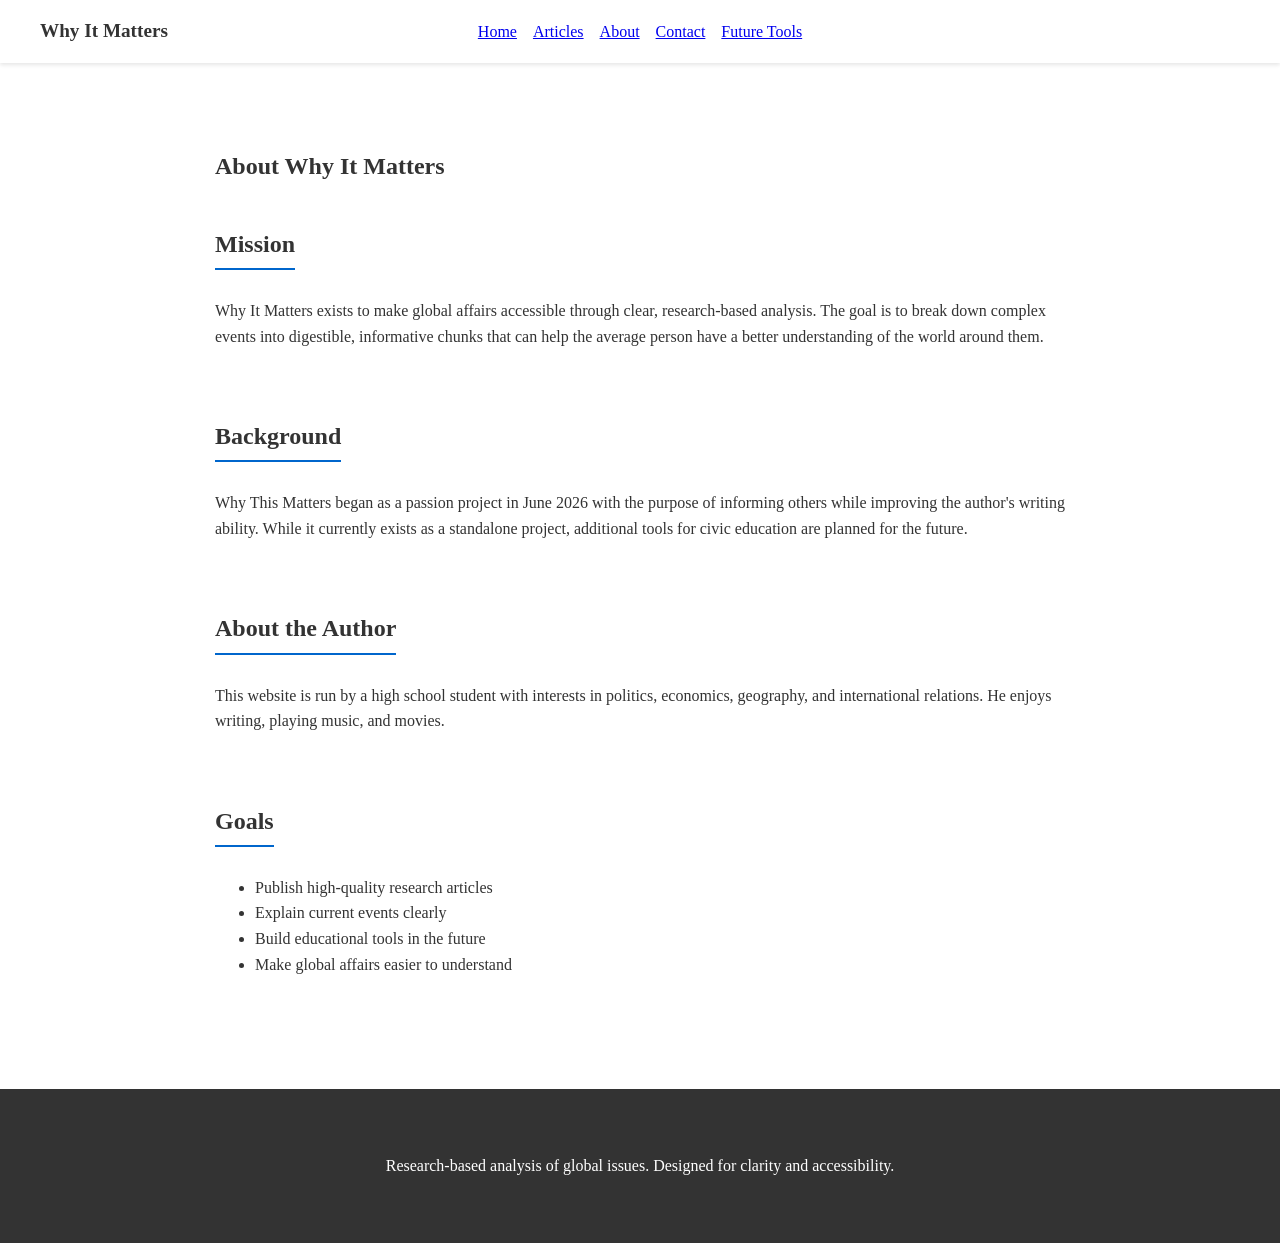
<file: about.html>
<html lang="en">
<head>
  <meta charset="UTF-8" />
  <meta name="viewport" content="width=device-width, initial-scale=1.0" />
  <title>About - Why It Matters</title>
  <link rel="stylesheet" href="css/styles.css" />
</head>
<body>
  <!-- Navigation Bar (reuse from homepage) -->
  <nav class="navbar" id="navbar">
    <div class="container">
      <div class="logo">Why It Matters</div>
      <div class="nav-links" id="navLinks">
        <a href="index.html">Home</a>
        <a href="articles.html">Articles</a>
        <a href="about.html">About</a>
        <a href="contact.html">Contact</a>
        <a href="future-tools.html">Future Tools</a>
      </div>
      <div class="menu-toggle" id="menuToggle">&#9776;</div>
    </div>
  </nav>

  <!-- Main Content -->
  <main class="container about-page">
    <!-- Page Title -->
    <section class="page-header">
      <h1>About Why It Matters</h1>
    </section>

    <!-- Mission -->
    <section class="section">
      <h2>Mission</h2>
      <p>Why It Matters exists to make global affairs accessible through clear, research-based analysis. The goal is to break down complex events into digestible, informative chunks that can help the average person have a better understanding of the world around them.</p>
    </section>

    <!-- Background -->
    <section class="section">
      <h2>Background</h2>
      <p>Why This Matters began as a passion project in June 2026 with the purpose of informing others while improving the author's writing ability. While it currently exists as a standalone project, additional tools for civic education are planned for the future.</p>
    </section>

    <!-- About the Author -->
    <section class="section">
      <h2>About the Author</h2>
      <p>This website is run by a high school student with interests in politics, economics, geography, and international relations. He enjoys writing, playing music, and movies.</p>
    </section>

    <!-- Goals -->
    <section class="section">
      <h2>Goals</h2>
      <ul class="goals-list">
        <li>Publish high-quality research articles</li>
        <li>Explain current events clearly</li>
        <li>Build educational tools in the future</li>
        <li>Make global affairs easier to understand</li>
      </ul>
    </section>
  </main>

  <!-- Footer (reuse from homepage) -->
  <footer>
    <div class="container footer-content">
      <p>Research-based analysis of global issues. Designed for clarity and accessibility.</p>
      <nav>
    
      </div>
    </div>
  </footer>

  <script src="js/main.js"></script>
</body>
</html>
</file>
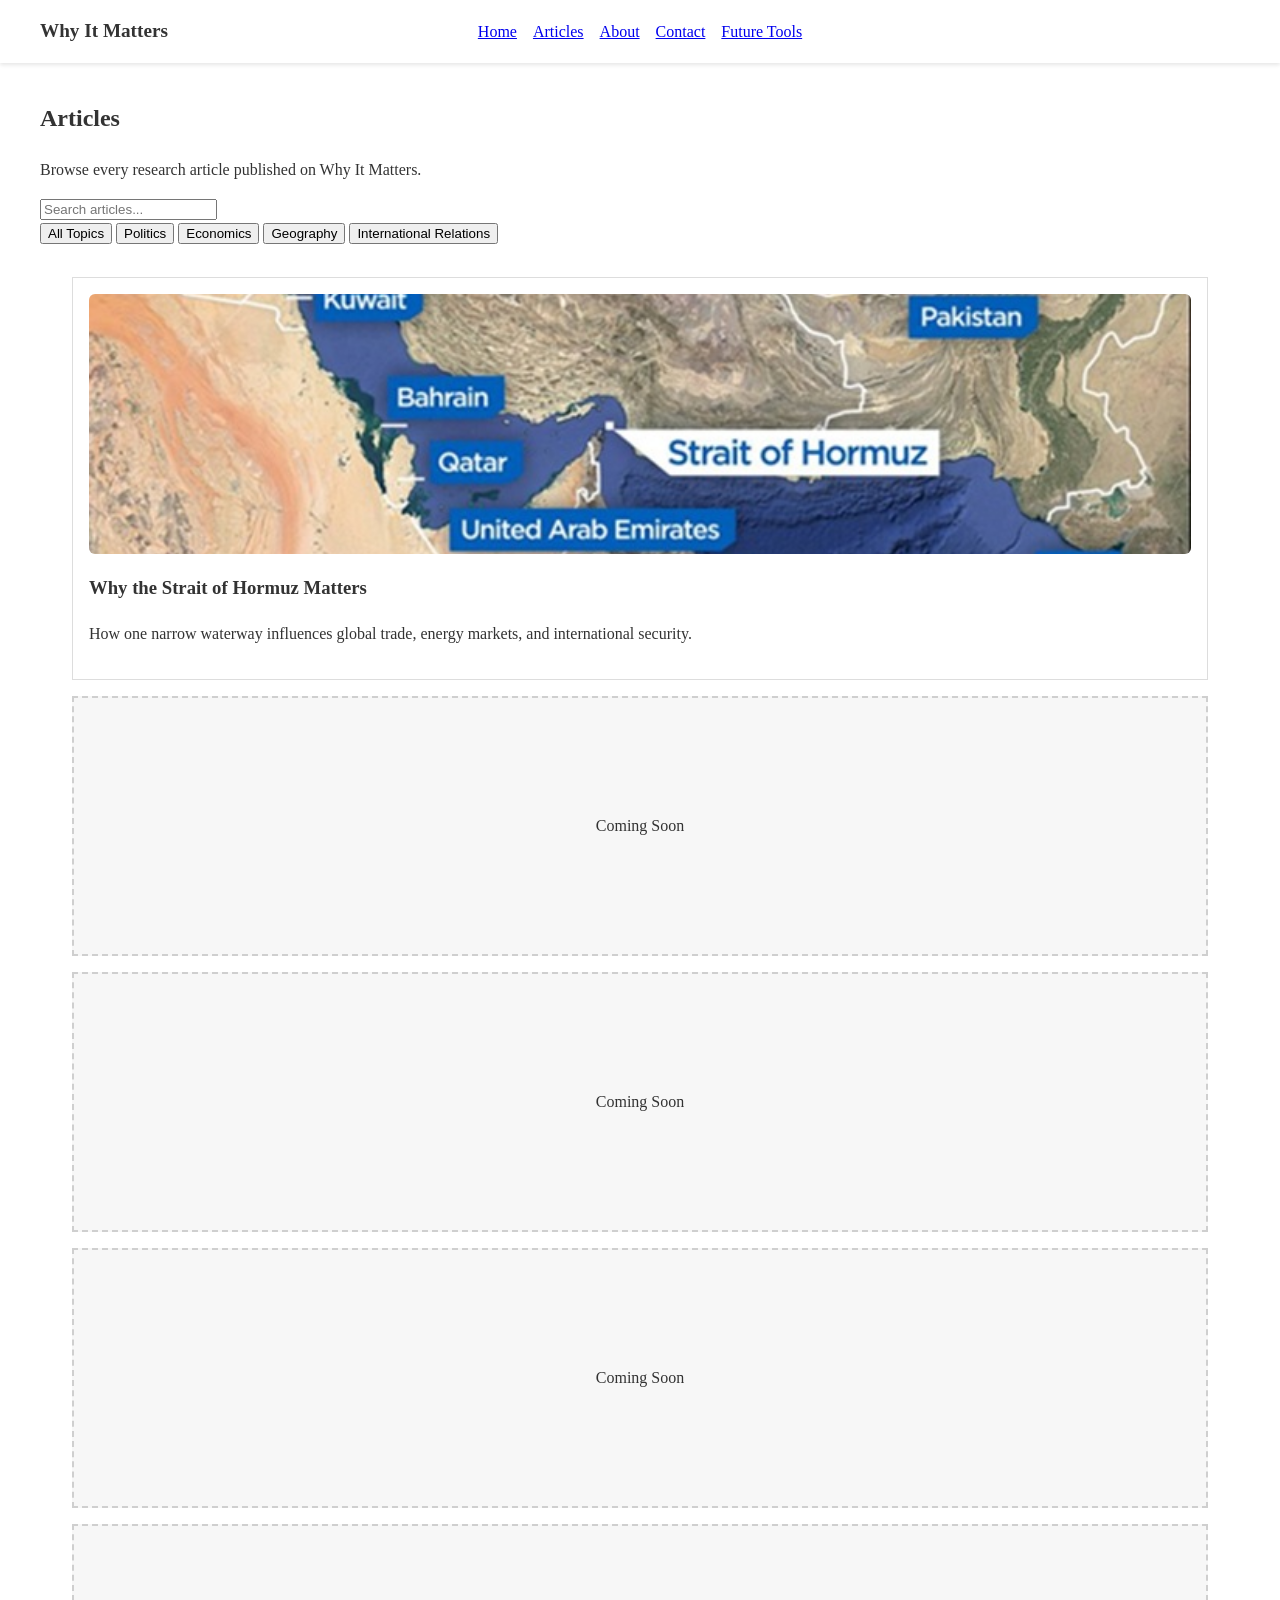
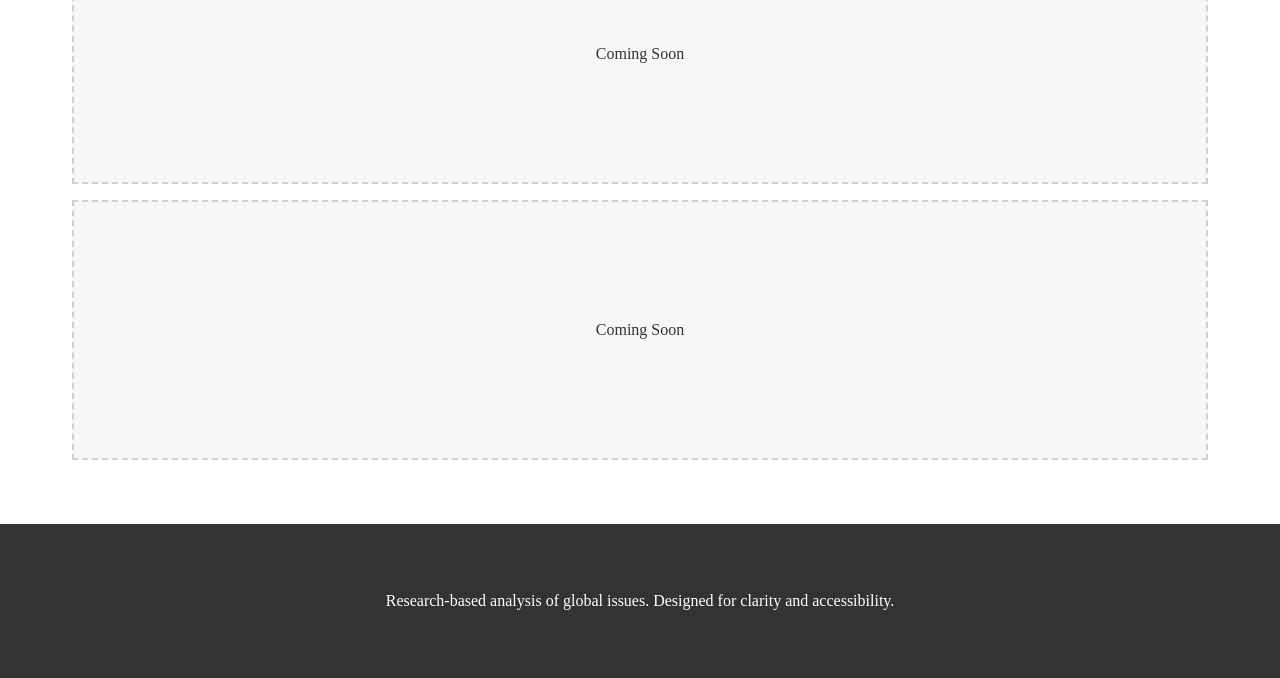
<file: articles.html>
<html lang="en">
<head>
  <meta charset="UTF-8" />
  <meta name="viewport" content="width=device-width, initial-scale=1.0" />
  <title>Articles - Why It Matters</title>
  <link rel="stylesheet" href="css/styles.css" />
</head>
<body>
  <!-- Navigation Bar (reuse from homepage) -->
  <nav class="navbar" id="navbar">
    <div class="container">
      <div class="logo">Why It Matters</div>
      <div class="nav-links" id="navLinks">
        <a href="index.html">Home</a>
        <a href="articles.html">Articles</a>
        <a href="about.html">About</a>
        <a href="contact.html">Contact</a>
        <a href="future-tools.html">Future Tools</a>
      </div>
      <div class="menu-toggle" id="menuToggle">&#9776;</div>
    </div>
  </nav>

  <!-- Main Content -->
  <main class="container">
    <!-- Page Title and Introduction -->
    <section class="page-header">
      <h1>Articles</h1>
      <p>Browse every research article published on Why It Matters.</p>
    </section>

    <!-- Search and Topic Filters -->
    <section class="search-section">
      <div class="search-header">
        <input type="text" id="searchInput" placeholder="Search articles..." />
        <div class="topic-buttons">
          <button data-topic="All" class="topic-btn active">All Topics</button>
          <button data-topic="Politics" class="topic-btn">Politics</button>
          <button data-topic="Economics" class="topic-btn">Economics</button>
          <button data-topic="Geography" class="topic-btn">Geography</button>
          <button data-topic="International Relations" class="topic-btn">International Relations</button>
        </div>
      </div>
    </section>

    <!-- Articles Grid -->
    <section class="articles-grid" id="articlesContainer">
      <!-- First detailed article -->
     <a href="articles/hormuz.html" class="article-link">
  <div class="article-card"
     data-topic="Geography"
     data-title="Why the Strait of Hormuz Matters">
    <img src="images/strait-of-hormuz-1749902340840.jpg" alt="Strait of Hormuz map">
    <h3>Why the Strait of Hormuz Matters</h3>
    <p>How one narrow waterway influences global trade, energy markets, and international security.</p>
  </div>
</a>

      <!-- Placeholder articles -->
      <div class="article-card placeholder" data-topic="Coming Soon">
        <div class="placeholder-label">Coming Soon</div>
      </div>
      <div class="article-card placeholder" data-topic="Coming Soon">
        <div class="placeholder-label">Coming Soon</div>
      </div>
      <div class="article-card placeholder" data-topic="Coming Soon">
        <div class="placeholder-label">Coming Soon</div>
      </div>
      <div class="article-card placeholder" data-topic="Coming Soon">
        <div class="placeholder-label">Coming Soon</div>
      </div>
      <div class="article-card placeholder" data-topic="Coming Soon">
        <div class="placeholder-label">Coming Soon</div>
      </div>
    </section>
  </main>

  <!-- Footer (reuse from homepage) -->
  <footer>
    <div class="container footer-content">
      <p>Research-based analysis of global issues. Designed for clarity and accessibility.</p>
      <nav>
  
      </div>
    </div>
  </footer>

  <script src="js/main.js"></script>
</body>
</html>
</file>
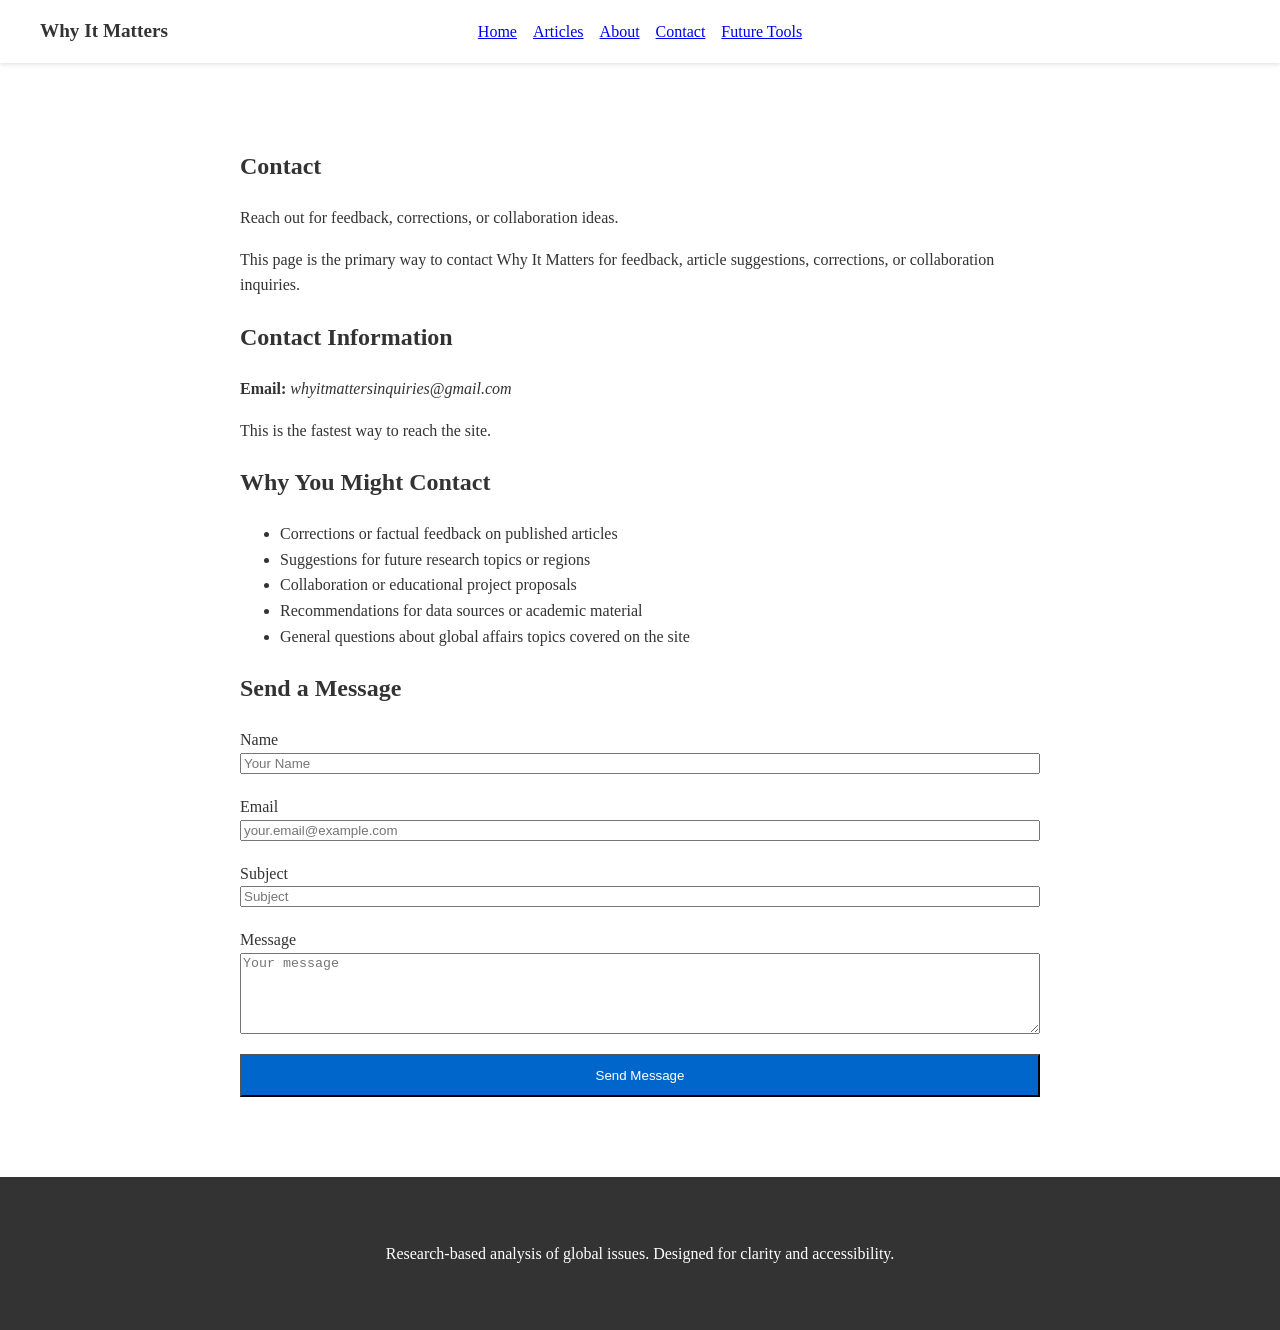
<file: contact.html>
<!DOCTYPE html>
<html lang="en">
<head>
  <meta charset="UTF-8" />
  <meta name="viewport" content="width=device-width, initial-scale=1.0" />
  <title>Contact - Why It Matters</title>
  <link rel="stylesheet" href="css/styles.css" />
</head>
<body>

  <!-- Navigation Bar -->
  <nav class="navbar" id="navbar">
    <div class="container">
      <div class="logo">Why It Matters</div>

      <div class="nav-links" id="navLinks">
        <a href="index.html">Home</a>
        <a href="articles.html">Articles</a>
        <a href="about.html">About</a>
        <a href="contact.html">Contact</a>
        <a href="future-tools.html">Future Tools</a>
      </div>

      <div class="menu-toggle" id="menuToggle">&#9776;</div>
    </div>
  </nav>

  <main class="container contact-page">

    <section class="page-header">
      <h1>Contact</h1>
      <p class="article-count">
        Reach out for feedback, corrections, or collaboration ideas.
      </p>
    </section>

    <section class="section">
      <p>
        This page is the primary way to contact Why It Matters for feedback, article suggestions,
        corrections, or collaboration inquiries.
      </p>
    </section>

    <section class="section contact-info">
      <h2>Contact Information</h2>

      <p>
        <strong>Email:</strong>
        <em>whyitmattersinquiries@gmail.com</em>
      </p>

      <p>
        This is the fastest way to reach the site.
      </p>
    </section>

    <section class="section">
      <h2>Why You Might Contact</h2>

      <ul class="reasons-list">
        <li>Corrections or factual feedback on published articles</li>
        <li>Suggestions for future research topics or regions</li>
        <li>Collaboration or educational project proposals</li>
        <li>Recommendations for data sources or academic material</li>
        <li>General questions about global affairs topics covered on the site</li>
      </ul>
    </section>

    <section class="section">
      <h2>Send a Message</h2>

      <form class="contact-form"
            action="https://formsubmit.co/whyitmattersinquiries@gmail.com"
            method="POST">

        <!-- FormSubmit settings -->
        <input type="hidden" name="_subject" value="New Contact Form Message - Why It Matters">
        <input type="hidden" name="_captcha" value="false">
        <input type="hidden" name="_next" value="https://why-it-matters.org/thank-you.html">

        <div class="form-group">
          <label for="name">Name</label>
          <input type="text" id="name" name="name" placeholder="Your Name" required />
        </div>

        <div class="form-group">
          <label for="email">Email</label>
          <input type="email" id="email" name="email" placeholder="your.email@example.com" required />
        </div>

        <div class="form-group">
          <label for="subject">Subject</label>
          <input type="text" id="subject" name="subject" placeholder="Subject" required />
        </div>

        <div class="form-group">
          <label for="message">Message</label>
          <textarea id="message" name="message" rows="5" placeholder="Your message" required></textarea>
        </div>

        <button type="submit" class="btn">Send Message</button>

      </form>

  
      </p>
    </section>

  </main>

  <footer>
    <div class="container footer-content">
      <p>
        Research-based analysis of global issues. Designed for clarity and accessibility.
      </p>
    </div>
  </footer>

  <script src="js/main.js"></script>
</body>
</html>
</file>
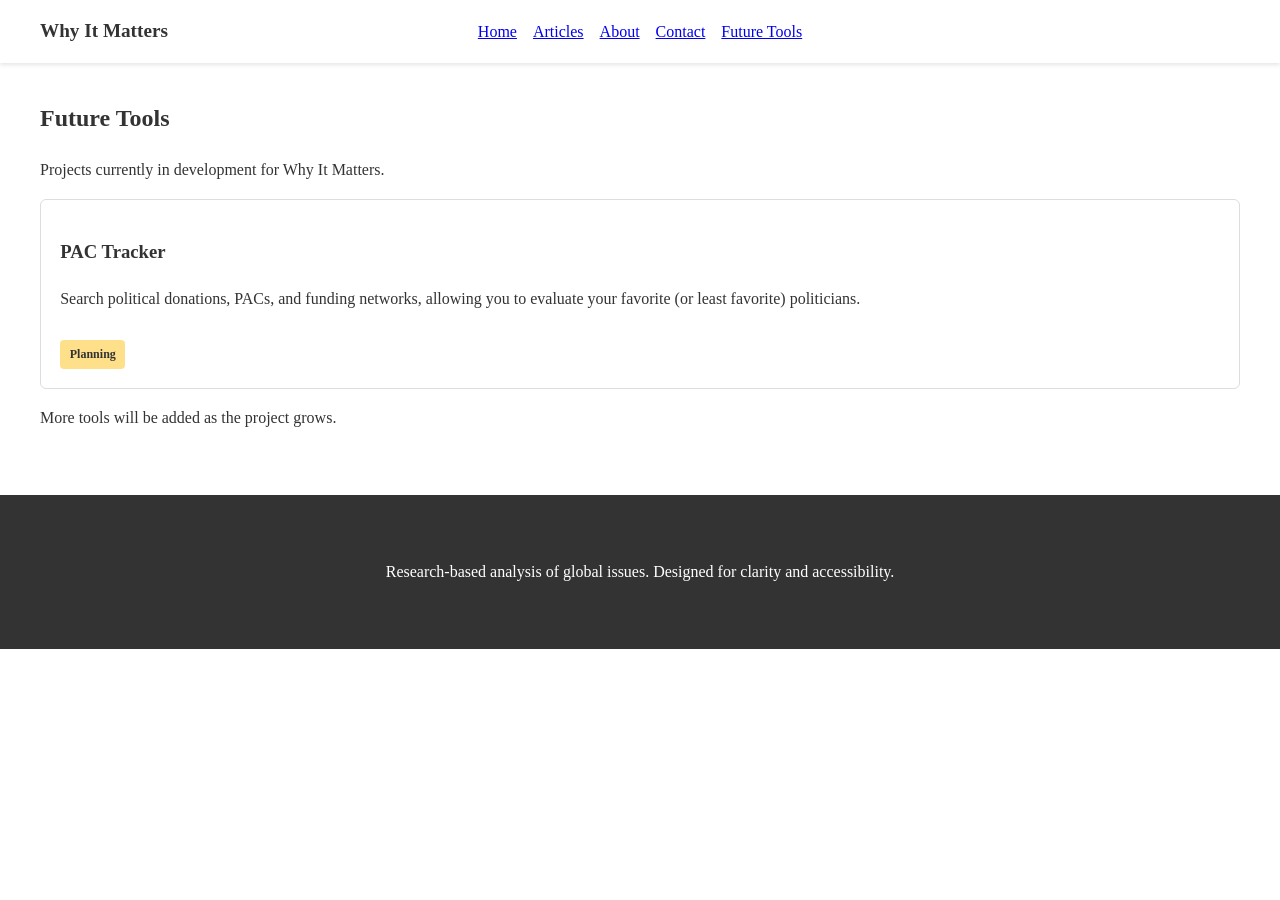
<file: future-tools.html>
<html lang="en">
<head>
  <meta charset="UTF-8" />
  <meta name="viewport" content="width=device-width, initial-scale=1.0" />
  <title>Future Tools - Why It Matters</title>
  <link rel="stylesheet" href="css/styles.css" />
</head>

<body>

  <!-- Navigation -->
  <nav class="navbar">
    <div class="container">
      <a class="logo">Why It Matters</a>

      <div class="nav-links" id="navLinks">
        <a href="index.html">Home</a>
        <a href="articles.html">Articles</a>
        <a href="about.html">About</a>
        <a href="contact.html">Contact</a>
        <a href="future-tools.html" class="active">Future Tools</a>
      </div>

      <div class="menu-toggle" id="menuToggle">&#9776;</div>
    </div>
  </nav>

  <!-- Main -->
  <main class="container future-tools">

    <section class="page-header">
      <h1>Future Tools</h1>
      <p>Projects currently in development for Why It Matters.</p>
    </section>

    <section class="projects-grid">

      <div class="project-card">
        <h3>PAC Tracker</h3>
        <p>Search political donations, PACs, and funding networks, allowing you to evaluate your favorite (or least favorite) politicians.</p>
        <span class="badge planning">Planning</span>
      </div>

    </section>

    <section class="section">
      <p class="note">More tools will be added as the project grows.</p>
    </section>

  </main>

  <!-- Footer -->
  <footer>
    <div class="container footer-content">
      <p>Research-based analysis of global issues. Designed for clarity and accessibility.</p>

      <nav>
    


      </div>
    </div>
  </footer>

  <script src="js/main.js"></script>
</body>
</html>
</file>
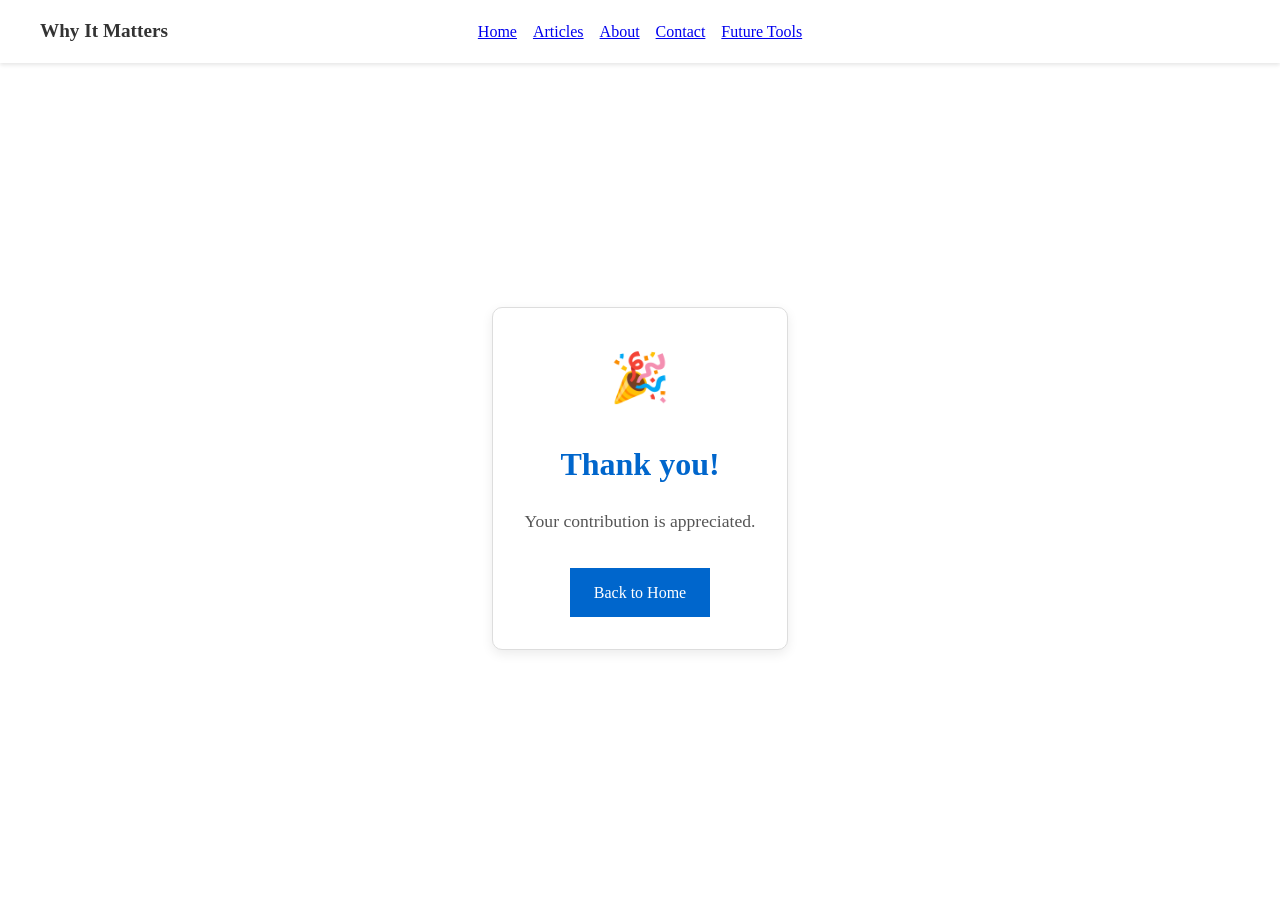
<file: thank-you.html>
<html lang="en">
<head>
  <meta charset="UTF-8" />
  <meta name="viewport" content="width=device-width, initial-scale=1.0" />
  <title>Thank You - Why It Matters</title>
  <link rel="stylesheet" href="css/styles.css" />
</head>
<body>
  <!-- Navigation Bar (reuse from site) -->
  <nav class="navbar" id="navbar">
    <div class="container">
      <div class="logo">Why It Matters</div>
      <div class="nav-links" id="navLinks">
        <a href="index.html">Home</a>
        <a href="articles.html">Articles</a>
        <a href="about.html">About</a>
        <a href="contact.html">Contact</a>
        <a href="future-tools.html">Future Tools</a>
      </div>
      <div class="menu-toggle" id="menuToggle">&#9776;</div>
    </div>
  </nav>

  <!-- Main Content -->
  <main class="container thank-you">
    <div class="message-wrapper">
      <!-- Optional icon/emoticon -->
      <div class="icon" aria-hidden="true">🎉</div>
      
      <h1>Thank you!</h1>
      <p>Your contribution is appreciated.</p>
      <a href="index.html" class="btn">Back to Home</a>
    </div>
  </main>

  <!-- some bs -->
  <style>
    /* Center the content vertically and horizontally */
    .thank-you {
      display: flex;
      align-items: center;
      justify-content: center;
      min-height: calc(100vh - 100px); /* adjust if header/footer height varies */
      text-align: center;
      padding: 1rem;
    }
    .message-wrapper {
      max-width: 400px;
    }
    .icon {
      font-size: 3rem;
      margin-bottom: 1rem;
    }
    h1 {
      font-size: 2rem;
      margin-bottom: 1rem;
    }
    p {
      margin-bottom: 2rem;
      font-size: 1.1rem;
    }
    /* Use existing .btn styles for the button */
  </style>

  <script src="js/main.js"></script>
</body>
</html>
</file>
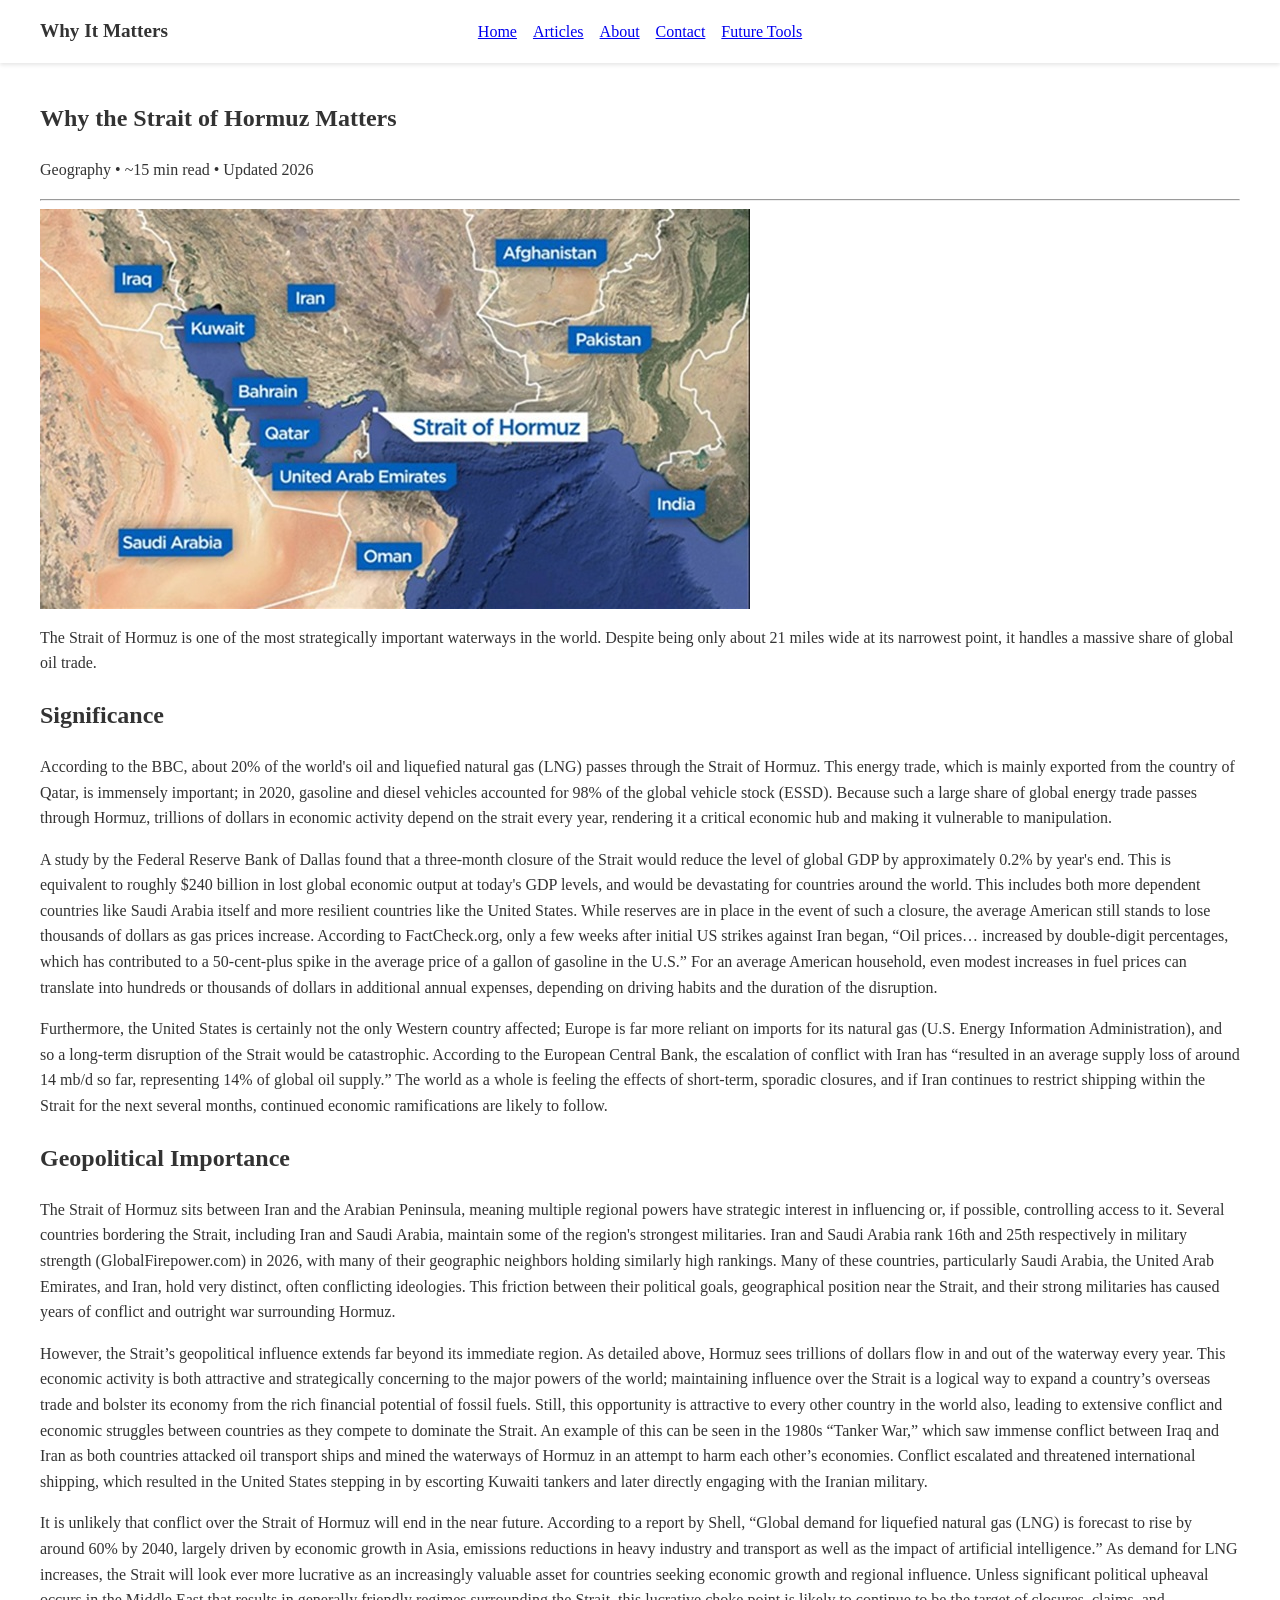
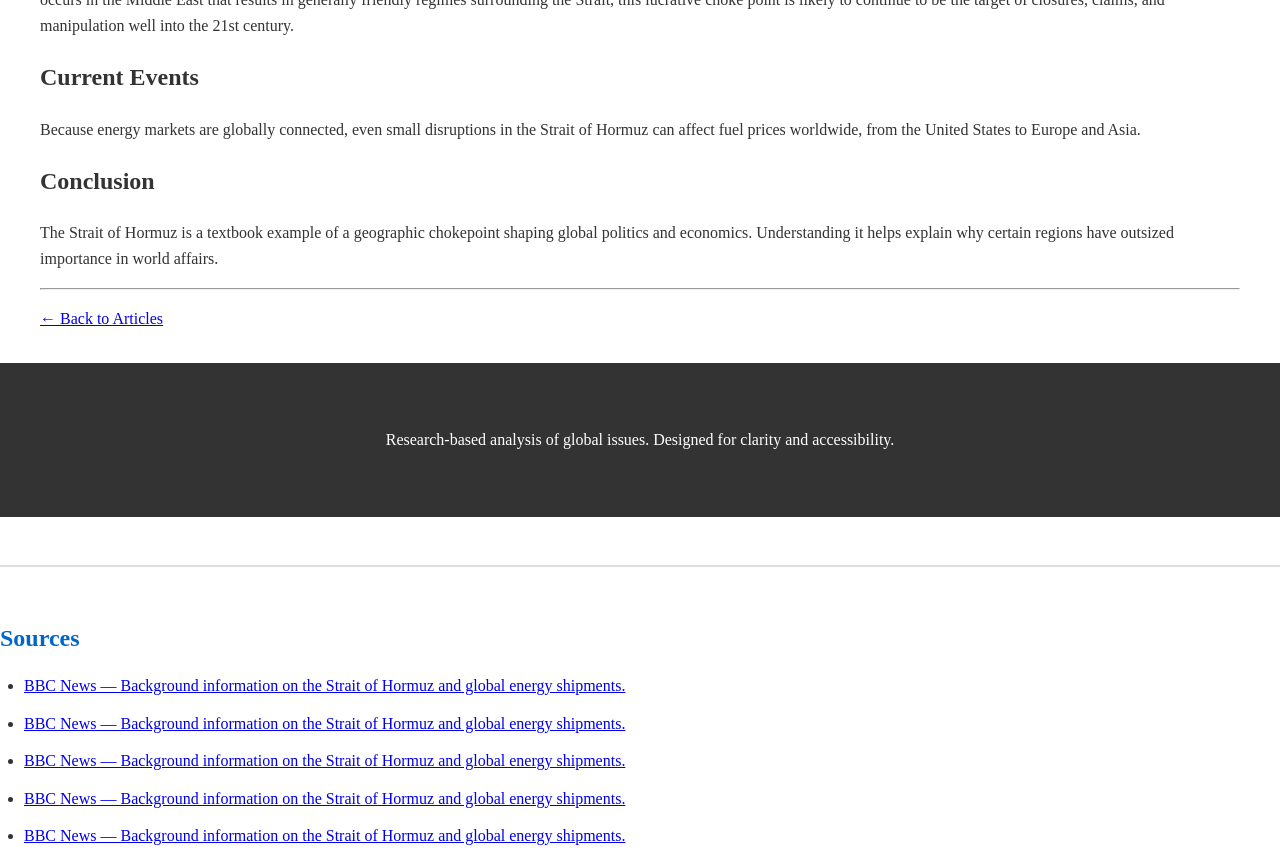
<file: articles/hormuz.html>
<html lang="en">
<head>
  <meta charset="UTF-8" />
  <meta name="viewport" content="width=device-width, initial-scale=1.0" />
  <title>Why the Strait of Hormuz Matters</title>
  <link rel="stylesheet" href="../css/styles.css" />
</head>

<body>

  <!-- Navigation -->
  <nav class="navbar" id="navbar">
    <div class="container">

      <a href="../index.html" class="logo">Why It Matters</a>

      <div class="nav-links" id="navLinks">
        <a href="../index.html">Home</a>
        <a href="../articles.html">Articles</a>
        <a href="../about.html">About</a>
        <a href="../contact.html">Contact</a>
        <a href="../future-tools.html">Future Tools</a>
      </div>

      <div class="menu-toggle" id="menuToggle">&#9776;</div>

    </div>
  </nav>

  <!-- Article Content -->
  <main class="container">

    <article class="article-page">

      <h1>Why the Strait of Hormuz Matters</h1>

      <p class="article-meta">
        Geography • ~15 min read • Updated 2026
      </p>

      <hr />
<div class="article-hero-image">
  <img src="../images/strait-of-hormuz-1749902340840.jpg" alt="Strait of Hormuz map">
</div>
      <p>
        The Strait of Hormuz is one of the most strategically important waterways in the world.
        Despite being only about 21 miles wide at its narrowest point, it handles a massive share of global oil trade.
      </p>

      <h2>Significance</h2>

      <p>
        According to the BBC, about 20% of the world's oil and liquefied natural gas (LNG) passes through the Strait of Hormuz. This energy trade, which is mainly exported from the country of Qatar, is immensely important; in 2020, gasoline and diesel vehicles accounted for 98% of the global vehicle stock (ESSD). Because such a large share of global energy trade passes through Hormuz, trillions of dollars in economic activity depend on the strait every year, rendering it a critical economic hub and making it vulnerable to manipulation. 
      </p>

      <p>
        A study by the Federal Reserve Bank of Dallas found that a three-month closure of the Strait would reduce the level of global GDP by approximately 0.2% by year's end. This is equivalent to roughly $240 billion in lost global economic output at today's GDP levels, and would be devastating for countries around the world. This includes both more dependent countries like Saudi Arabia itself and more resilient countries like the United States. While reserves are in place in the event of such a closure, the average American still stands to lose thousands of dollars as gas prices increase. According to FactCheck.org, only a few weeks after initial US strikes against Iran began, “Oil prices… increased by double-digit percentages, which has contributed to a 50-cent-plus spike in the average price of a gallon of gasoline in the U.S.” For an average American household, even modest increases in fuel prices can translate into hundreds or thousands of dollars in additional annual expenses, depending on driving habits and the duration of the disruption.
      </p>

      <p>
        Furthermore, the United States is certainly not the only Western country affected; Europe is far more reliant on imports for its natural gas (U.S. Energy Information Administration), and so a long-term disruption of the Strait would be catastrophic. According to the European Central Bank, the escalation of conflict with Iran has “resulted in an average supply loss of around 14 mb/d so far, representing 14% of global oil supply.” The world as a whole is feeling the effects of short-term, sporadic closures, and if Iran continues to restrict shipping within the Strait for the next several months, continued economic ramifications are likely to follow.
      </p>

 

      <h2>Geopolitical Importance</h2>

      <p>
     The Strait of Hormuz sits between Iran and the Arabian Peninsula, meaning multiple regional powers have strategic interest in influencing or, if possible, controlling access to it. Several countries bordering the Strait, including Iran and Saudi Arabia, maintain some of the region's strongest militaries. Iran and Saudi Arabia rank 16th and 25th respectively in military strength (GlobalFirepower.com) in 2026, with many of their geographic neighbors holding similarly high rankings. Many of these countries, particularly Saudi Arabia, the United Arab Emirates, and Iran, hold very distinct, often conflicting ideologies. This friction between their political goals, geographical position near the Strait, and their strong militaries has caused years of conflict and outright war surrounding Hormuz.
      </p>


      <p>
        However, the Strait’s geopolitical influence extends far beyond its immediate region. As detailed above, Hormuz sees trillions of dollars flow in and out of the waterway every year. This economic activity is both attractive and strategically concerning to the major powers of the world; maintaining influence over the Strait is a logical way to expand a country’s overseas trade and bolster its economy from the rich financial potential of fossil fuels. Still, this opportunity is attractive to every other country in the world also, leading to extensive conflict and economic struggles between countries as they compete to dominate the Strait. An example of this can be seen in the 1980s “Tanker War,” which saw immense conflict between Iraq and Iran as both countries attacked oil transport ships and mined the waterways of Hormuz in an attempt to harm each other’s economies. Conflict escalated and threatened international shipping, which resulted in the United States stepping in by escorting Kuwaiti tankers and later directly engaging with the Iranian military.

      </p>
      
      <p>
        It is unlikely that conflict over the Strait of Hormuz will end in the near future. According to a report by Shell, “Global demand for liquefied natural gas (LNG) is forecast to rise by around 60% by 2040, largely driven by economic growth in Asia, emissions reductions in heavy industry and transport as well as the impact of artificial intelligence.” As demand for LNG increases, the Strait will look ever more lucrative as an increasingly valuable asset for countries seeking economic growth and regional influence. Unless significant political upheaval occurs in the Middle East that results in generally friendly regimes surrounding the Strait, this lucrative choke point is likely to continue to be the target of closures, claims, and manipulation well into the 21st century.

      </p>

      <h2>Current Events</h2>

      <p>
        Because energy markets are globally connected, even small disruptions in the Strait of Hormuz
        can affect fuel prices worldwide, from the United States to Europe and Asia.
      </p>

      <h2>Conclusion</h2>

      <p>
        The Strait of Hormuz is a textbook example of a geographic chokepoint shaping global politics and economics.
        Understanding it helps explain why certain regions have outsized importance in world affairs.
      </p>

      <hr />

      <p><a href="../articles.html">← Back to Articles</a></p>

    </article>

  </main>

  <!-- Footer -->
  <footer>
    <div class="container footer-content">
      <p>Research-based analysis of global issues. Designed for clarity and accessibility.</p>

      <nav>
       
      </div>
    </div>
  </footer>

  <script src="../js/main.js"></script>
</body>
</html>
<!-- Sources -->
<section class="sources-section">

  <h2>Sources</h2>

  <ul>
   <li>
  <a href="https://www.bbc.com/" target="_blank">
    BBC News — Background information on the Strait of Hormuz and global energy shipments.
  </a>
</li>

   <li>
  <a href="https://www.bbc.com/" target="_blank">
    BBC News — Background information on the Strait of Hormuz and global energy shipments.
  </a>
</li>

   <li>
  <a href="https://www.bbc.com/" target="_blank">
    BBC News — Background information on the Strait of Hormuz and global energy shipments.
  </a>
</li>
   <li>
  <a href="https://www.bbc.com/" target="_blank">
    BBC News — Background information on the Strait of Hormuz and global energy shipments.
  </a>
</li>
   <li>
  <a href="https://www.bbc.com/" target="_blank">
    BBC News — Background information on the Strait of Hormuz and global energy shipments.
  </a>
</li>
  </ul>

</section>
</file>
<file: css/styles.css>
html, body {
  max-width: 100%;
  overflow-x: hidden;
}
html,
body {
  overflow-x: hidden;
}
body {
  margin: 0;
  font-family: Georgia, serif;
  line-height: 1.6;
  color: #333;
  background: white;
}

.container {
  max-width: 1200px;
  margin: auto;
  padding: 1rem;
}

/* =========================
   NAVBAR 
========================= */

.navbar {
  position: sticky;
  top: 0;
  background: white;
  box-shadow: 0 2px 4px rgba(0,0,0,0.1);
  z-index: 1000;
}

.navbar .container {
  display: grid;
  grid-template-columns: 1fr auto 1fr;
  align-items: center;
}

/* logo (left) */
.logo {
  font-weight: bold;
  font-size: 1.2rem;
  justify-self: start;
  white-space: nowrap;
}

/* nav links (center) */
.nav-links {
  display: flex;
  gap: 1rem;
  justify-self: center;
}

/* right controls */
.nav-controls {
  display: flex;
  align-items: center;
  gap: 10px;
  justify-self: end;
}

/* hamburger */
.menu-toggle {
  display: none;
  font-size: 1.8rem;
  cursor: pointer;
}

/* =========================
   MOBILE NAV
========================= */

@media (max-width: 768px) {

  .navbar .container {
    display: flex;
    justify-content: space-between;
    align-items: center;
  }

  .nav-links {
    display: none;
    flex-direction: column;
    position: absolute;
    top: 60px;
    right: 0;
    width: 220px;
    background: white;
    box-shadow: 0 4px 12px rgba(0,0,0,.15);
    padding: 1rem;
    z-index: 2000;
  }

  .nav-links.show {
    display: flex;
  }

  .menu-toggle {
    display: block;
  }
}

/* =========================
   HERO
========================= */

.hero {
  text-align: center;
  padding: 3rem 1rem;
  background: #f5f5f5;

  /* FIX: better mobile scaling */
  display: flex;
  flex-direction: column;
  align-items: center;
  justify-content: center;
  gap: 1rem;
}

/* responsive headline */
.hero h1 {
  font-size: clamp(1.6rem, 4vw, 2.4rem);
  line-height: 1.2;
  margin: 0;
  max-width: 900px;
}

/* responsive paragraph */
.hero p {
  font-size: clamp(1rem, 2.5vw, 1.2rem);
  margin: 0;
  max-width: 800px;
}

/* fixes button stacking on small screens */
.hero-buttons {
  display: flex;
  flex-wrap: wrap;
  justify-content: center;
  gap: 0.75rem;
  margin-top: 1rem;
}
/* =========================
   BUTTONS
========================= */

.btn {
  background: #0066cc;
  color: white;
  padding: 0.75rem 1.5rem;
  text-decoration: none;
}

.btn.secondary {
  background: #555;
}

/* =========================
   ARTICLES
========================= */

.articles-grid {
  padding: 2rem;
}

.article-card {
  border: 1px solid #ddd;
  padding: 1rem;
  margin-bottom: 1rem;
}

.article-link {
  text-decoration: none;
  color: inherit;
  display: block;
}
/* =========================
   ARTICLE IMAGES hopefully mobile fixed
========================= */

.article-card img {
  width: 100%;
  height: auto;
  max-height: 260px;
  object-fit: cover;
  object-position: center;
  display: block;
  border-radius: 6px;
}

/* keeps cards from forcing weird overflow */
.article-card {
  overflow: hidden;
  box-sizing: border-box;
}

/* responsive tweak for small phones */
@media (max-width: 768px) {
  .article-card img {
    max-height: 200px;
  }
}
/* =========================
   PLACEHOLDERS
========================= */

.placeholder {
  display: flex;
  justify-content: center;
  align-items: center;
  min-height: 260px;
  background: #f7f7f7;
  border: 2px dashed #cfcfcf;
  text-align: center;
}

/* =========================
   ABOUT
========================= */

.about-page {
  max-width: 850px;
  margin: 3rem auto;
}

.about-page .section {
  margin-bottom: 3rem;
}

.about-page h2 {
  margin-bottom: .75rem;
  border-bottom: 2px solid #0066cc;
  display: inline-block;
  padding-bottom: .3rem;
}

/* =========================
   CONTACT
========================= */

.contact-page {
  max-width: 800px;
  margin: 3rem auto;
}

.contact-form {
  display: flex;
  flex-direction: column;
  gap: 1.25rem;
}

.form-group {
  display: flex;
  flex-direction: column;
}

/* =========================
   FUTURE TOOLS
========================= */

.future-tools {
  padding-bottom: 3rem;
}

.projects-grid {
  display: grid;
  grid-template-columns: repeat(auto-fit, minmax(260px, 1fr));
  gap: 1.5rem;
}

.project-card {
  background: #fff;
  border: 1px solid #ddd;
  border-radius: 6px;
  padding: 1.2rem;
}

.badge {
  display: inline-block;
  margin-top: 0.8rem;
  padding: 0.3rem 0.6rem;
  font-size: 0.75rem;
  border-radius: 4px;
  font-weight: bold;
}

.badge.planning {
  background: #ffe08a;
}

.badge.concept {
  background: #d6e4ff;
}

/* =========================
   FOOTER
========================= */

footer {
  background: #333;
  color: white;
  text-align: center;
  padding: 2rem;
}

/* =========================
   DARK MODE
========================= */

body.dark {
  background: #121212;
  color: #eaeaea;
}

body.dark .navbar {
  background: #1e1e1e;
}

body.dark .article-card,
body.dark .project-card {
  background: #1e1e1e;
  border-color: #333;
}

body.dark .hero,
body.dark .newsletter {
  background: #181818;
}

body.dark footer {
  background: #0d0d0d;
}

body.dark a {
  color: #7ab7ff;
}
body.dark .logo {
  color: #eaeaea;
}
/* =========================
   THEME BUTTON
========================= */

.theme-toggle {
  background: none;
  border: none;
  font-size: 1.3rem;
  cursor: pointer;
}
/* =========================
   THANK YOU PAGE
========================= */

.thank-you {
  display: flex;
  align-items: center;
  justify-content: center;
  min-height: calc(100vh - 120px);
  text-align: center;
  padding: 2rem 1rem;
}

.message-wrapper {
  max-width: 450px;
  background: #ffffff;
  padding: 2rem;
  border: 1px solid #ddd;
  border-radius: 10px;
  box-shadow: 0 4px 12px rgba(0,0,0,0.08);
}

.icon {
  font-size: 3rem;
  margin-bottom: 1rem;
  color: #0066cc;
}

/* heading */
.thank-you h1 {
  font-size: 2rem;
  margin-bottom: 1rem;
  color: #0066cc;   /* THIS is the fix */
}

/* text */
.thank-you p {
  margin-bottom: 2rem;
  font-size: 1.1rem;
  color: #555;
}

/* button consistency */
.thank-you .btn {
  display: inline-block;
}
/* Keep badge text readable in dark mode */
body.dark .badge.planning,
body.dark .badge.concept {
  color: #000;
}
.logo {
  text-decoration: none;
  color: inherit;
}
/* =========================
   SOURCES SECTION
========================= */

.sources-section {
  margin-top: 3rem;
  padding-top: 2rem;
  border-top: 2px solid #ddd;
}

.sources-section h2 {
  margin-bottom: 1rem;
  color: #0066cc;
}

.sources-section ul {
  padding-left: 1.5rem;
}

.sources-section li {
  margin-bottom: 0.75rem;
}

body.dark .sources-section {
  border-color: #333;
}

body.dark .sources-section h2 {
  color: #7ab7ff;
}
</file>
